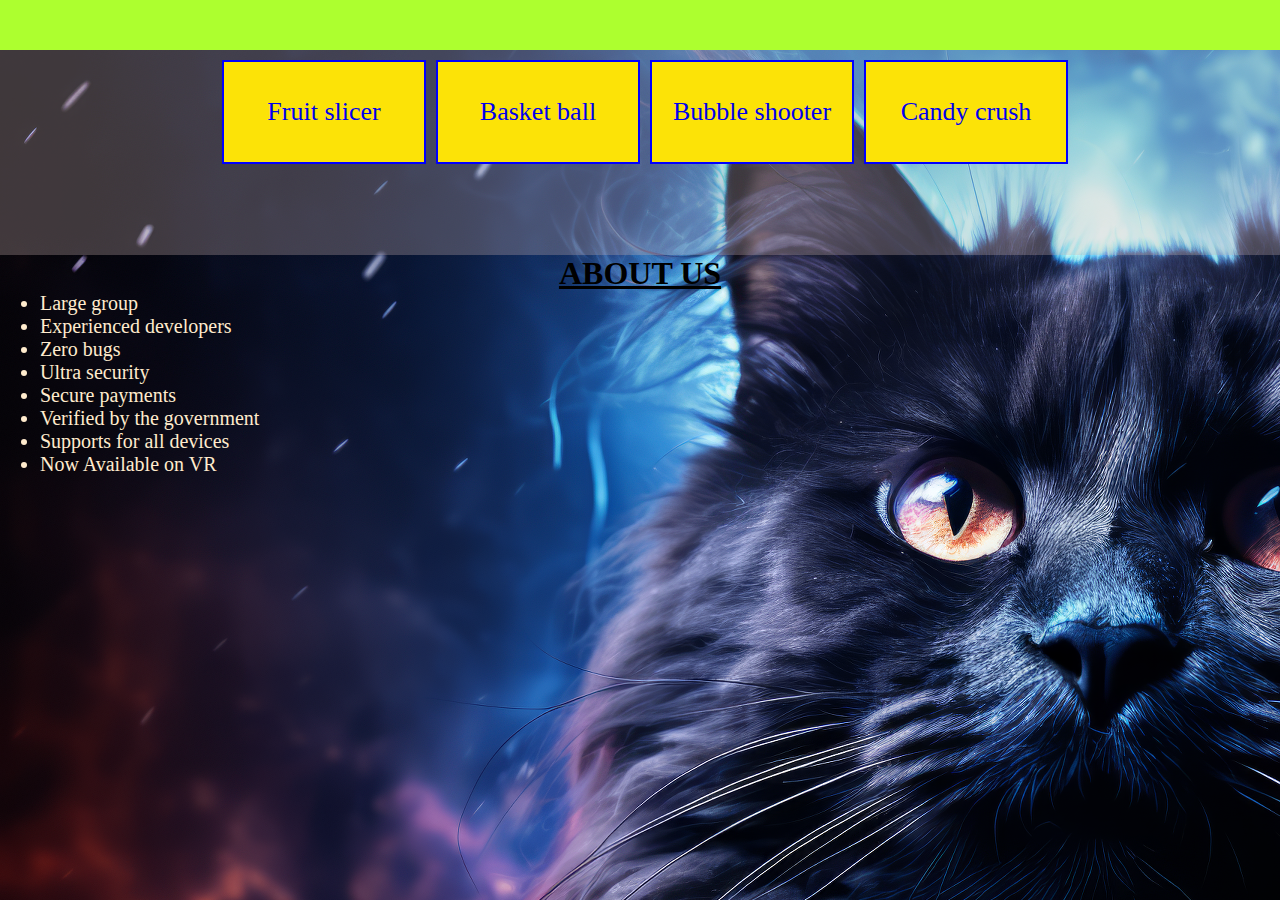
<file: index.html>
<!DOCTYPE html>
<html lang="en">
<head>
    <meta charset="UTF-8">
    <meta name="viewport" content="width=device-width, initial-scale=1.0">
    <title>GAMING_PROJECT</title>
    <link rel="stylesheet" href="style.css">
</head>
<body>
    <div id="nav">
        <hr>

    </div>
    <hr>
    <div id="glink">
        <a href="Fruit Slicer/fruit_slicer.html">Fruit slicer</a>
        <a href="Canvas-Basketball-Game-master/index.html">Basket ball</a>
        <a href="Bubble shooter/Bubble_shooter.html">Bubble shooter</a>
        <a href="candy-crush-master/index.html">Candy crush</a>
    </div>
    
</body>
<footer>
    <H1>ABOUT US</H1>
    <ul>
        <li>Large group</li>
        <li>Experienced developers</li>
        <li>Zero bugs</li>
        <li>Ultra security</li>
        <li>Secure payments</li>
        <li>Verified by the government</li>
        <li>Supports for all devices</li>
        <li>Now Available on VR</li>
    </ul>
</footer>
</html>
</file>
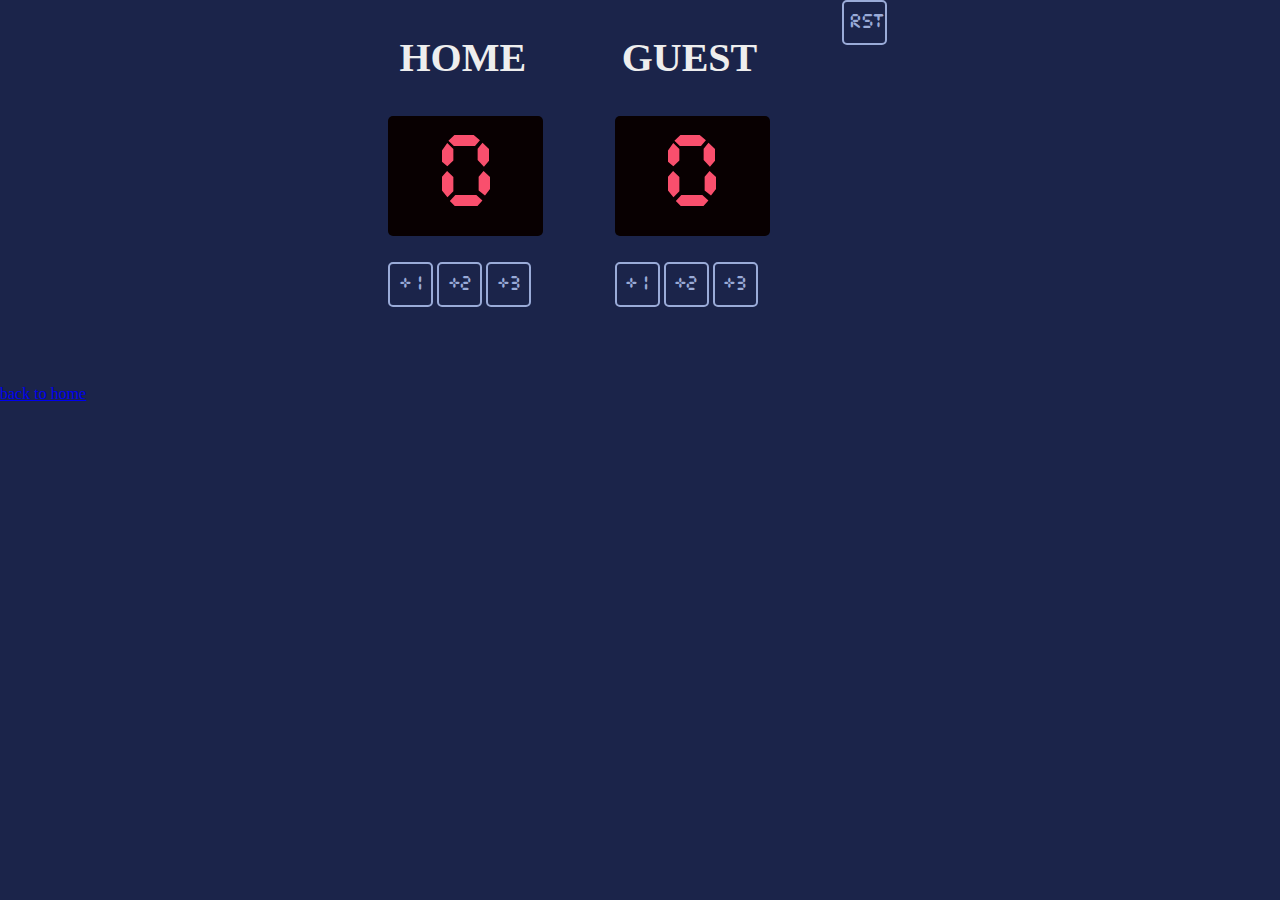
<file: basketball-score-main/index.html>
<html>
    <head>
        <link rel="stylesheet" href="index.css">
        <title>Basketball Score</title>
	<link rel="shortcut icon" href="/favicon.ico" type="image/x-icon">
	<link rel="icon" href="/favicon.ico" type="image/x-icon">
    </head>
    <body>
        <div class="container">
            <div>
                <h3 class="headline ">HOME</h3>
                <div>
                	<p id="score1" class="text">0</p>
                </div>
                <div class="botones">
	                  <button id="boton1" onclick="add1()">+1</button>
              		  <button id="boton2" onclick="add2()">+2</button>
              		  <button id="boton3" onclick="add3()">+3</button>
                </div>
                    
                
            </div>
            <div>
                <h3 class="headline ">GUEST</h3>
                <div>
                	<p id="score2" class="text">0</p>
				</div>
				<div class="botones">
	                  <button id="boton1" onclick="add1pt()">+1</button>
              		  <button id="boton2" onclick="add2pt()">+2</button>
              		  <button id="boton3" onclick="add3pt()">+3</button>
                </div>
            </div>
            <div class="reset">
            	<button onclick="reset()">RST</button>
            </div>
        </div>
        <a href="C:\PROJECT EXTREME\GAMING PROJECT\index.html">back to home</a>
        <script src="index.js"></script>
    </body>
</html>
</file>
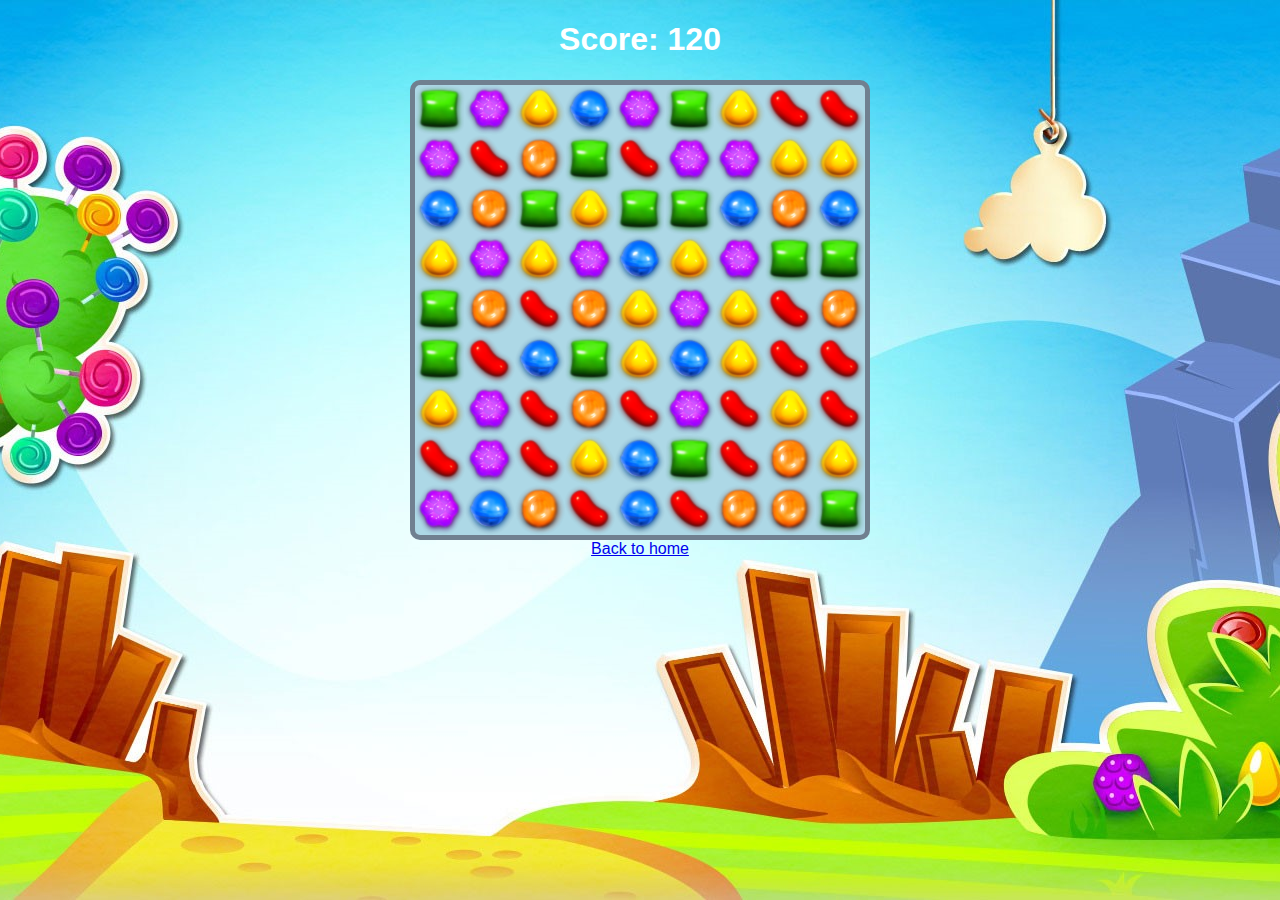
<file: candy-crush-master/index.html>
<!DOCTYPE html>
<html>
    <head>
        <meta charset="UTF-8">
        <meta name="viewport" content="width=device-width, initial-scale=1.0">
        <title>Candy Crush</title>
        <link rel="stylesheet" href="candy.css">
        <script src="candy.js"></script>
    </head>

    <body>
        <h1>Score: <span id="score">0</span></h1>
        <div id="board"></div>
        <a href="C:\PROJECT EXTREME\GAMING PROJECT\index.html">Back to home</a>
    </body>
</html>
</file>
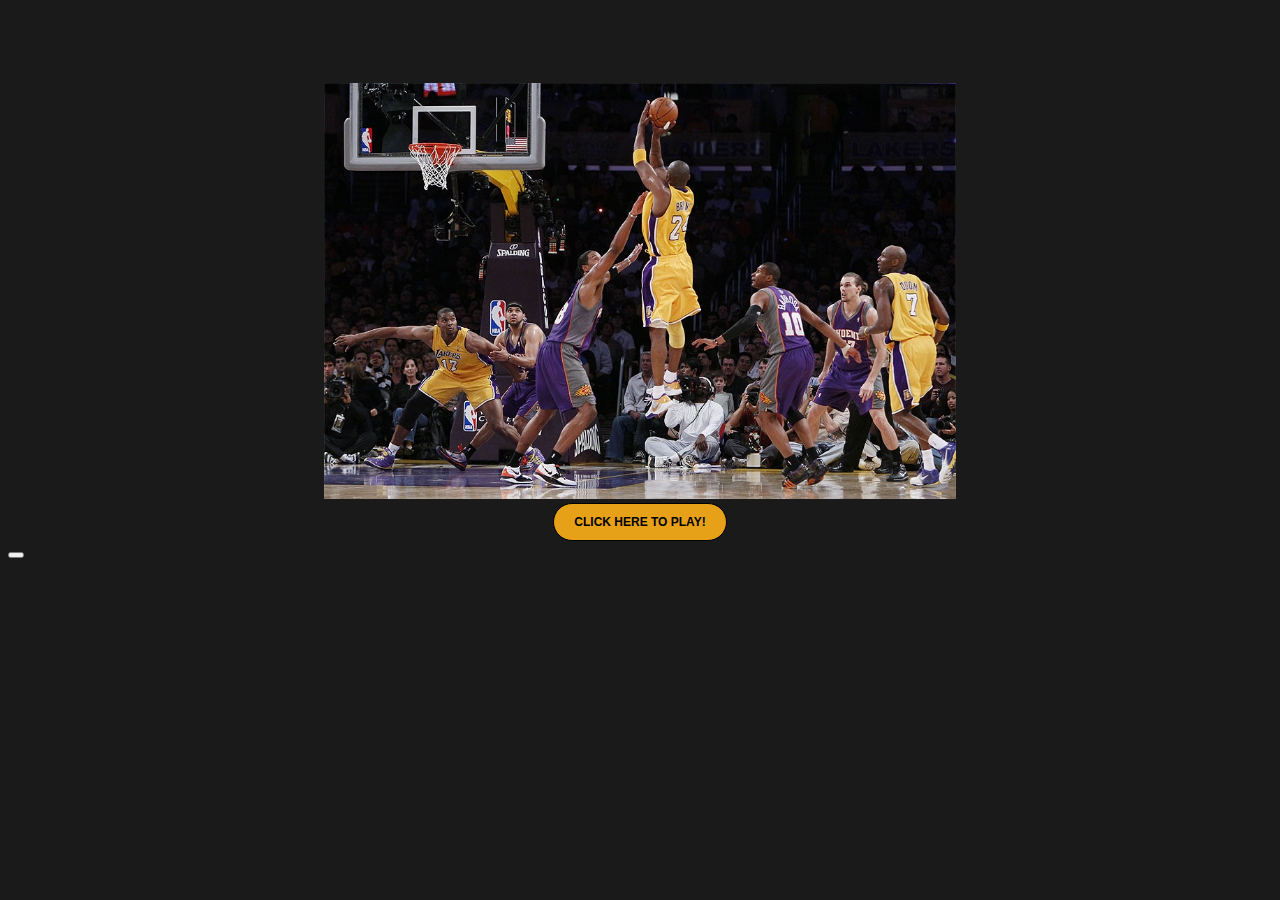
<file: Canvas-Basketball-Game-master/index.html>
<!DOCTYPE html>
<html lang="en">
<head>
	<meta charset="utf-8">
	<meta name=viewport content="width=device-width, initial-scale=1">
	<title>Ready to play?</title>
	<!--load links/scripts below (i.e. jquery, bootstrap, javascripts-->
	<link rel="stylesheet" href="css/main.css">
</head>
<body id="firstPage">
	<center><img src="./images/kobe.jpeg" class="kobe"></center>
	<form action="game.html" method="get">
		<div class="btn-area">
			<input type="submit" class="start-btn" value="Click Here to Play!" style="font-size:12px; font-weight:bold">
		</div>
	</form>
	<button><a href="../index.html>Back to home<a></button>
	<script src="javascript/main.js"></script>
	<script src="javascript/basketball.js"></script>
</body>
</html>
</file>
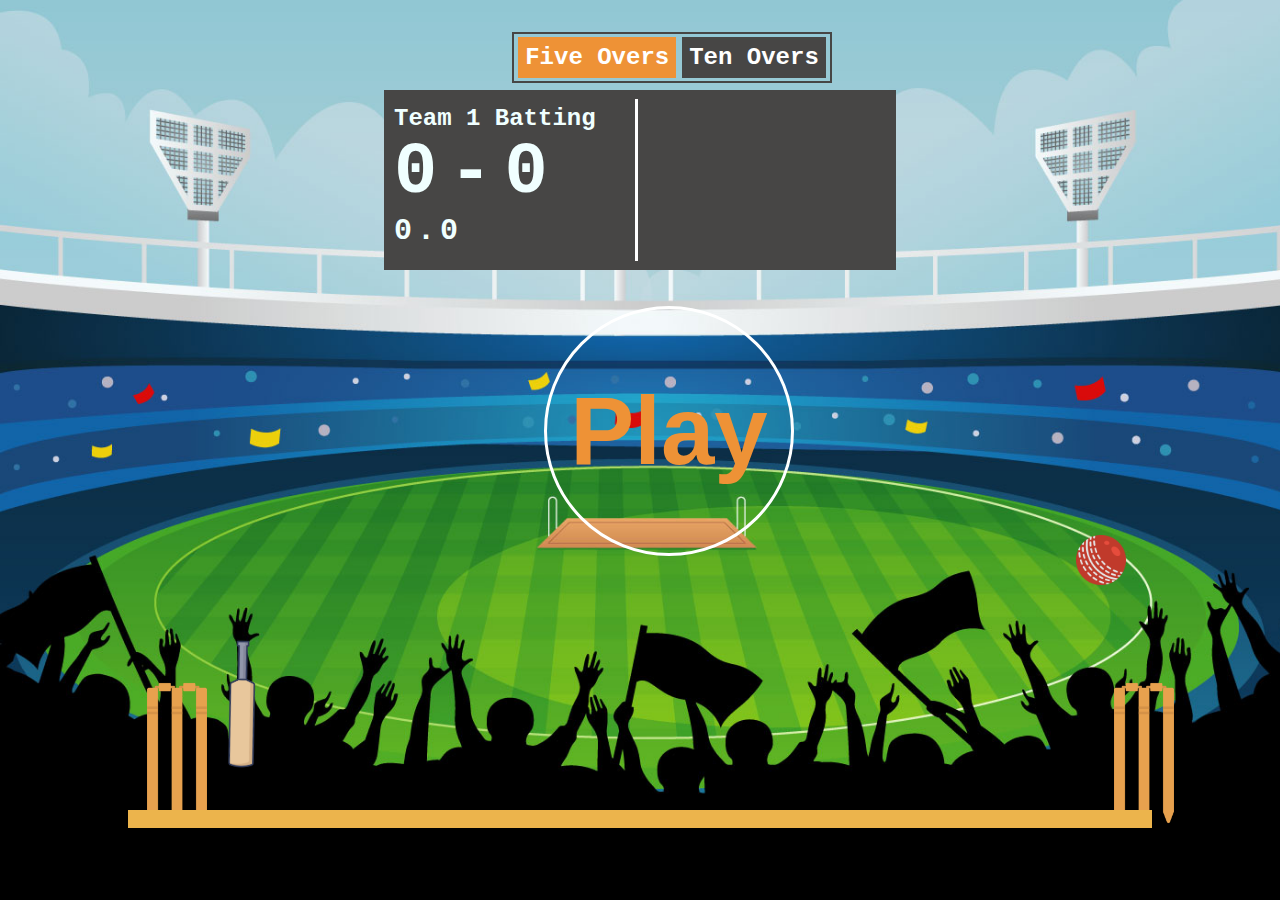
<file: cricket-game-in-javascript-main/index.html>
<!DOCTYPE html>
<html lang="en">
<head>
    <meta charset="UTF-8">
    <meta name="viewport" content="width=device-width, initial-scale=1.0">
    <link rel="stylesheet" href="style.css">
    <title>Cricket 2D</title>
</head>
<body>
    <div class="outfield">
        <div class="type">
            <div class="five"><h2>Five Overs</h2></div>
            <div class="ten"><h2>Ten Overs</h2></div>
        </div>
       <div class="scorebox">
        <h2 class="teamname"> Team 1 Batting</h2> 
        <div class="scoregroup">
        <h2 class="score">105</h2>
        <h2>-</h2>
        <h2 class="wickets">4</h2>
    </div>
    <div class="ovrz">
    <h2 class="overs">4</h2>
    <h2>.</h2>
    <h2 class="balls">3</h2></div>
    <div class="trgt">
        <h2 class="target"></h2>
    </div>
        <div class="line"></div>
        <h2 class="shot"></h2>
       </div>
       <div class="play"><h1>Play</h2></div>
        <img src="ball.png" alt="ball" class="ball">
        
        <img src="wicket.png" alt="wicket" class="batwic">
        <img src="wicket.png" alt="wicket2" class="ballwic">
        <img src="bat.png" alt="bat" class="bat">
        <div class="pitch"></div>
    </div>
    <script src="game.js"></script>
</body>
</html>
</file>
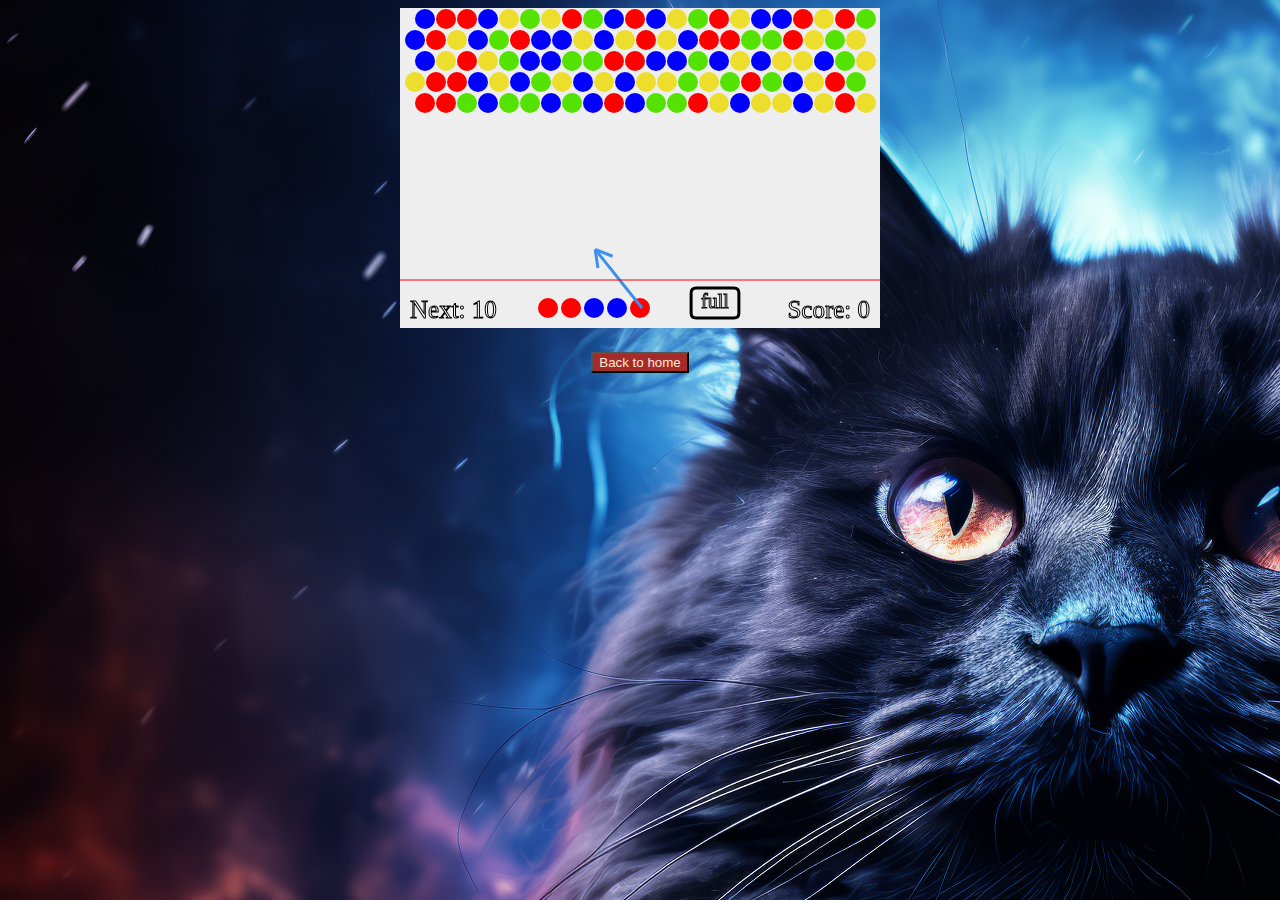
<file: Bubble shooter/Bubble_shooter.html>
<!DOCTYPE html>
<html lang="en">
<head>
    <meta charset="UTF-8">
    <meta http-equiv="X-UA-Compatible" content="IE=edge">
    <meta name="viewport" content="width=device-width, initial-scale=1.0">
    <title>Bubble Shooter Game</title>
    <link rel="stylesheet" href="style.css">
</head>
<body>
  <div align='center'>
    <canvas id="game-canvas" style='maring:0 auto; background: #eee' width="480" height="320"></canvas>
  </div>
  <div id="back">
    <button><a href="..\index.html">Back to home</a></button>
  </div>
  <script type='application/javascript'
  src="grid.js">
</script>
<script type='application/javascript'
  src="ball.js">
</script>
<script type='application/javascript'
  src="shooter.js">
</script>
<script type='application/javascript'
  src="manager.js">
</script>
    <script src="bubble.js"></script>
</body>
</html>
</file>
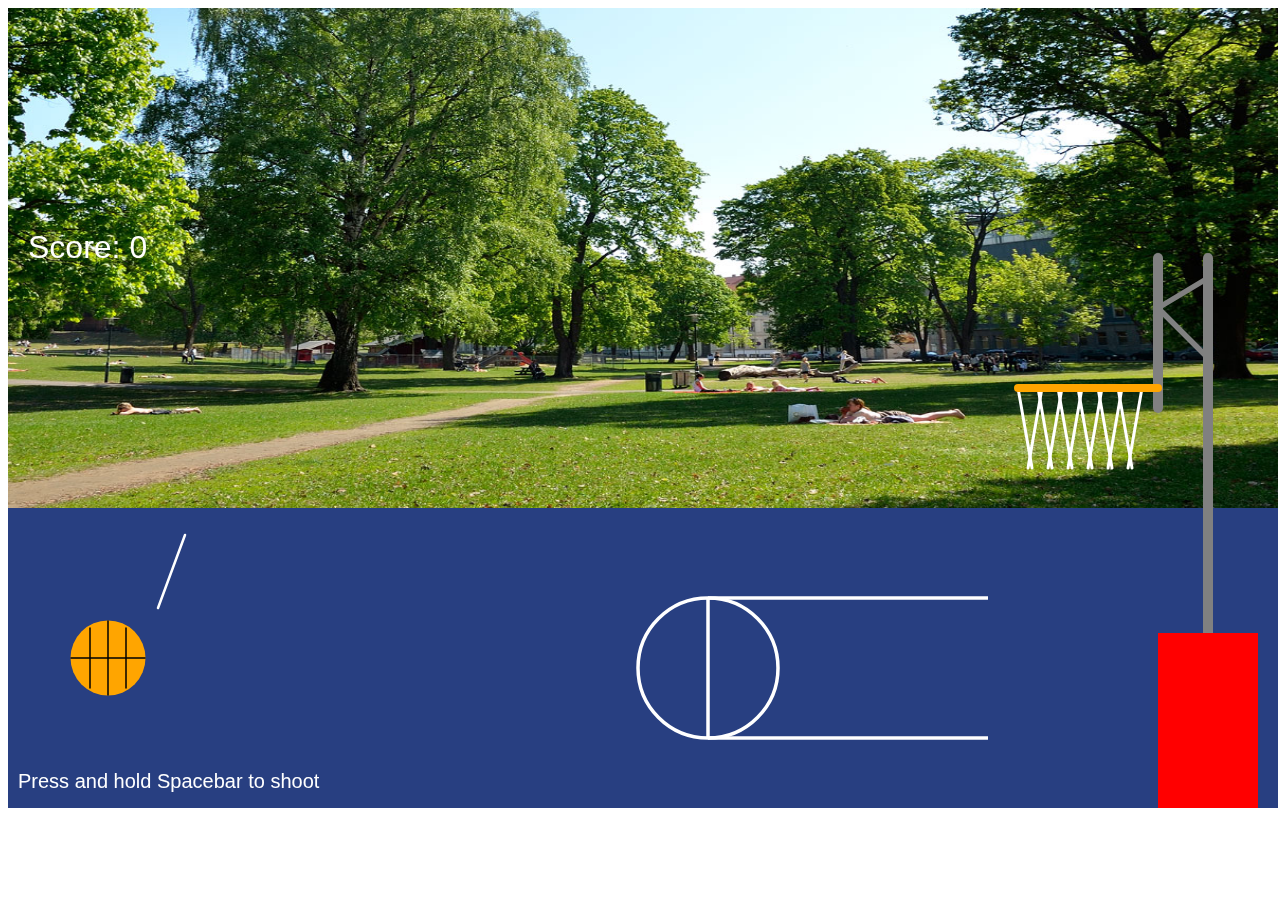
<file: Canvas-Basketball-Game-master/game.html>
<!DOCTYPE html>
<html lang="en">
<head>
	<meta charset="utf-8">
	<meta name=viewport content="width=device-width, initial-scale=0.5">
	<title></title>
	<!--load links/scripts below (i.e. jquery, bootstrap, javascripts-->
	<link rel="stylesheet" href="css/main.css">
	<script src="https://ajax.googleapis.com/ajax/libs/jquery/1.12.2/jquery.min.js"></script>
</head>
<body id="gameBody">
	<script src="javascript/main.js"></script>
	<script src="javascript/basketball.js"></script>
	<div id='canvasDiv'>
		<canvas id="ballArea" width=1270px height=800px></canvas>
		<canvas id="backCanvas" width=1270px height=800px></canvas>
	</div>
	<!-- <canvas id="hoopArea" width=1270px height=800px></canvas> -->
	<script>
	"use strict"


		var newGame = new Game("ballArea");
		var canvas = document.getElementById('ballArea');
		var cntx = this.canvas.getContext('2d');

		//create instances of objects on page (ball and hoop pieces)
		var newBall = new Ball(100,650);
		var newHoop = new Hoop(1200,250,1200,800)
		var newScore = new Score();
		var newAngle = new AngleClass();

		//add instances to be rendered
		newGame.addEntity(newBall);
		newGame.addEntity(newHoop);
		newGame.addEntity(newScore);
		newGame.addEntity(newAngle);

		//render the game (aka draw the canvas) at a rate of 90fps
		var gameInterval = setInterval(function(){
			newGame.render()
		}, 1000/60)

		// determine shot power
		var theKeyIsDown = false;
		//animate angle selector,
		setInterval(function(){
			newAngle.change(1,1);
		}, 30)

		// angleVelocity = {newAngle.y : [xVel, yVel]}
		// this object of keys and values will determine the velocity of the ball
		// depending on which y-coordinate the user releases on
		var angleVelocity = {'524': [12,-34],
							'525': [12,-34],
							'526': [12,-34],
							'527': [12,-34],
							'528': [12,-34],
							'529': [12,-34],
							'530': [12,-34],
							'531': [12,-34],
							'532': [12,-34],
							'533': [12,-34],
							'534': [12,-33],
							'535': [12,-33],
							'536': [13,-33],
							'537': [13,-32],
							'538': [13,-32],
							'539': [14,-32],
							'540': [14,-31],
							'541': [14,-31],
							'542': [14,-31],
							'543': [14,-30],
							'544': [14,-30],
							'545': [14,-30],
							'546': [14,-29],
							'547': [14,-29],
							'548': [15,-29],
							'549': [15,-28],
							'550': [15,-28],
							'551': [18,-28],
							'552': [18,-27],
							'553': [18,-27],
							'554': [19,-27],
							'555': [19,-26],
							'556': [19,-26],
							'557': [20,-26],
							'558': [20,-25],
							'559': [20,-25],
							'560': [21,-24],
							'561': [21,-24]}

		//event listener to shoot the ball
		var startTime
		var endTime
		$('body').on('keydown', function(event){
			if (event.keyCode === 32 && theKeyIsDown === false){
				startTime = event.timeStamp;
				theKeyIsDown = true
			}
		})
		$('body').on('keyup', function(event){
			if (event.keyCode === 32 && theKeyIsDown === true){
				endTime = event.timeStamp
				var duration = (endTime - startTime)/100
				if(newBall.x == 100 && newBall.y == 650) {
					console.log(duration)
					console.log(newAngle.y)
					newBall.shot((duration+angleVelocity[newAngle.y][0]), angleVelocity[newAngle.y][1]);
					// newBall.shot(0,2);
				}
				theKeyIsDown = false
				// shotPower['startTime'] = 0
				// shotPower['endTime'] = 0
			}
		})

		//draw Flame Sprite
		var flameImage = new Image();
		flameImage.src = "./images/fire.png"
		var flameWidth = 64
		var flameHeight = 64
		var flameFrames = 4
		var currentFlameFrame = 0

		var drawFlames = function(){
			cntx.clearRect(400, 150, 300, 300)
			cntx.drawImage(flameImage, flameWidth*currentFlameFrame, 0, flameWidth, flameHeight, 250, 115, 300, 300)
			cntx.drawImage(flameImage, flameWidth*currentFlameFrame, 0, flameWidth, flameHeight, 450, 115, 300, 300)
			cntx.drawImage(flameImage, flameWidth*currentFlameFrame, 0, flameWidth, flameHeight, 650, 115, 300, 300)

			if (currentFlameFrame == flameFrames) {
				currentFlameFrame = 0;
			} else {
				currentFlameFrame++
			}
		}
	</script>
	<script src="javascript/background.js"></script>
</body>
</html>
</file>
<file: style.css>
*{
    margin: 0;
    border: 0;
}
a{
    border:solid 2px blue;
    margin-left: 10px;
    margin-top: 10px;
    text-decoration: none;
    background-color: rgb(252, 227, 7);
    align: center;
    width:200px;
    height:100px;
    display: flex;
    text-align: center;
    justify-content: center;
    align-items: center;
    font-size: 26px;
    

}
#nav{
    width:100%;
    height:50px;
    background-color: greenyellow;
}
#glink{
    width: 100%;
    height:200px;
    display: flex;
    justify-content: center;
    background-color:rgba(201, 179, 179,0.3);
    padding-bottom: 5px;

}
/* #glink div{
    display: flex;
    align-items: center;
} */
body{
    background-color: grey;
    background-image: url("Images/catbg.png");
}
footer h1{
     display: flex;
   /* align-items: center;
    text-align: center; */
    justify-content: center;
    text-decoration: underline;
}
footer{
    height: 400px;
}
footer li{
    font-size: 20px;
    font-family: Algerian;
    color: blanchedalmond;
}
</file>
<file: basketball-score-main/index.css>
@font-face {
	font-family: 'CursedTimerUlil-Aznm';
	src: url('font/CursedTimerUlil-Aznm.ttf') format("truetype");

}

body {
    margin: 0;
    background-color: #1B244A;
}

.container {
    display: flex;
    justify-content: space-around;
    position: center;
	width: 575px;
	height: 385px;
	margin: auto
}

.headline {
	width: 149px;
	height: 36px;
	left: 85px;
	top: 68px;
	font-family: 'Verdana';
	font-style: normal;
	font-weight: 700;
	font-size: 40px;
	line-height: 36px;
	/* identical to box height, or 90% */
	text-align: center;
	color: #EEEEEE;
}

#score1 {
	margin-top: 21px;
	width: 155px;
	height: 120px;
	left: 82px;
	top: 125px;
	background: #080001;
	border-radius: 5px;
	margin-bottom: 26px;
}

#score2 {
	margin-top: 21px;
	width: 155px;
	height: 120px;
	left: 337px;
	top: 125px;
	background: #080001;
	border-radius: 5px;
	margin-bottom: 26px;
}

.text {
	/* home-points-text */
		width: 117px;
		height: 120px;
		left: 100px;
		top: 125px;
		font-family: 'CursedTimerUlil-Aznm';
		font-style: normal;
		font-weight: 400;
		font-size: 90px;
		line-height: 127px;
		/* or 141% */

		text-align: center;

		color: #F94F6D;
}

button {
	/* Rectangle 4 */
	box-sizing: border-box;
	background-color: transparent;
	width: 45px;
	height: 45px;
	left: 82px;
	border: 2px solid #9AABD8;
	border-radius: 5px;


	font-family: 'CursedTimerUlil-Aznm';

	font-style: normal;
	font-weight: 400;
	font-size: 18px;
	line-height: 28px;
	/* or 155% */

	text-align: center;

	color: #9AABD8;
}

.botones {
	margin-top: 20px;
}

.reset {
	width: 50px;
}
</file>
<file: candy-crush-master/candy.css>
body {
    background: url("./background.jpg") no-repeat center center fixed;
    background-size: cover;
    font-family: Arial, Helvetica, sans-serif;
    color: white;
    text-align: center;
}

#board {
    width: 450px;
    height: 450px;
    background-color: lightblue;
    border: 5px solid slategray;
    border-radius: 10px;
    margin: 0 auto;
    display: flex;
    flex-wrap: wrap;
}

#board img {
    width: 50px;
    height: 50px;
}
</file>
<file: Canvas-Basketball-Game-master/css/main.css>
#firstPage { /* setting and positioning background */
	/*background-image: url("../images/kobe.jpeg");*/
	background-repeat: no-repeat;
	background-position: 50% -50%;
	background-size: 450px 320px;
	background-color: hsla(0,0%,10%,1);
}

.kobe {
	position: 50% 50%;
	width: 50%;
	height: 50%;
	margin-top: 75px;
}
/* position start button */
.btn-area {
	text-align: center;
	/*margin-top: 320px;*/
}
/* style start button */
.start-btn[type="submit"] {
	background-color: hsla(40, 80%, 50%, 1);
	/*font-color: black;*/
	border-radius: 28px;
	border-radius: 28px;
	border: 1px solid black;
	color: black;
	padding: 11px 20px;
	text-decoration: none;
	text-transform: uppercase;
	/*text-shadow: 0px 1px 0px #2f6627;*/
}

#canvasDiv {
	position: relative;
/*	width: 1270px 
	height: 800px*/
}

#ballArea {
	z-index: 2;
	position: absolute;
}

#backCanvas {
	z-index: 1;
	position: absolute;
}
</file>
<file: cricket-game-in-javascript-main/style.css>
*{
    margin: 0;
    padding: 0;
    box-sizing: border-box;
}
body{
    width: 100%;
    height: 100%;
}
.outfield{
    width: 100%;
    height: 100vh;
    /* background-color: beige; */
    background-image: url("bg.jpg");
    background-repeat: no-repeat;
    background-size: cover;
}
.ball{
    width: 50px;
    height: 50px;
    position: absolute;
    bottom: 35%;
    right: 12%;
    /* animation-name: ballanim;
    animation-duration: 2s;
    animation-timing-function: linear; */
}
.ballanimate{
    animation: ballanim 2s linear;
}
.pitch{
    width: 80%;
    height: 2%;
    background-color: rgb(236, 180, 76);
    position: absolute;
    bottom: 8%;
    left: 10%;
}
.batwic{
    width: 150px;
    position: absolute;
    bottom: 8%;
    left: 8%;
}
.bat{
    width: 100px;
    position: absolute;
    bottom: 16%;
    left: 15%;
    rotate: 316deg;
    
}
.batanimate{
    animation: batanim 1.4s linear 0.6s;
}
.ballwic{
    width: 150px;
    position: absolute;
    bottom: 8%;
    left: 83.5%;
}
@keyframes ballanim {
    0%{
        bottom: 35%;
        right: 12%;
    }
    25%{
        bottom: 10%;
        right: 50%;
    }
    50%{
        bottom: 19%;
        right: 78%;
    }
    100%{
        bottom: 45%;
        right: 20%;
    }
}
@keyframes batanim {
    0%{
        rotate: 316deg;
    }
    100%{
        rotate: 260deg;
    }
}
.scorebox{
    width: 40%;
    height: 20%;
    background-color: rgb(71, 70, 69);
    position: absolute;
    left: 30%;
    top: 10%;
    padding-top: 15px;
    padding-left: 10px;
}
.line{
    width: 3px;
    height: 90%;
    background-color: rgb(255, 255, 255);
    position: absolute;
    left: 49%;
    top: 5%;
}

.scorebox h2{
    display: inline-block;
    font-family:'Courier New', Courier, monospace;
    color: azure;
}
.scoregroup{
    font-size: 3rem;
    font-weight: bolder;
}
.ovrz{
    font-size: 20px;
}
.shot{
    position: absolute;
    left: 68.2%;
    bottom: 7%;
    
    font-size: 8rem;
    
}
.shotanimate{
    animation: shotanim 1s;
}
@keyframes shotanim {
    0%{
        font-size: 1rem;
    }
    100%{
        font-size: 8rem;
    }
}
.type{
    border: 2px solid rgb(71, 70, 69);
    width:320px;
    display: flex;
    justify-content: center;
    position: absolute;
    left: 40%;
    top: 3.5%;
}
.five, .ten{
    background-color: rgb(71, 70, 69); ;
    margin: 3px;
    padding: 7px;
    color: rgb(255, 255, 255);
    font-family: 'Courier New', Courier, monospace;
}
.play{
    width: 250px;
    height: 250px;
    border: 3px solid rgb(255, 255, 255);
    border-radius: 50%;
    position: absolute;
    left: 42.5%;
    top: 34%;
    display: flex;
    justify-content: center;
    align-items: center;
    color: rgb(238, 146, 54);
}
.play h1{
    font-size: 6rem;
    
    font-family: 'Franklin Gothic Medium', 'Arial Narrow', Arial, sans-serif;
}
.play:hover {
    background-color:  rgb(71, 70, 69);
    color: aliceblue;
}
.trgt{
    position: absolute;
    left: 25%;
    bottom: 10%;
}
</file>
<file: Bubble shooter/style.css>
/* canvas{
    height:600px;
    width:800px;
} */
body{
    background-image: url("catbg.png");
}
#back{
    /* justify-content: center;
    align-items: center; */
    text-align: center;
}
button{
    margin-top: 20px;
    background-color:brown;

}
a{
    text-decoration: none;
    color:antiquewhite
}
</file>
